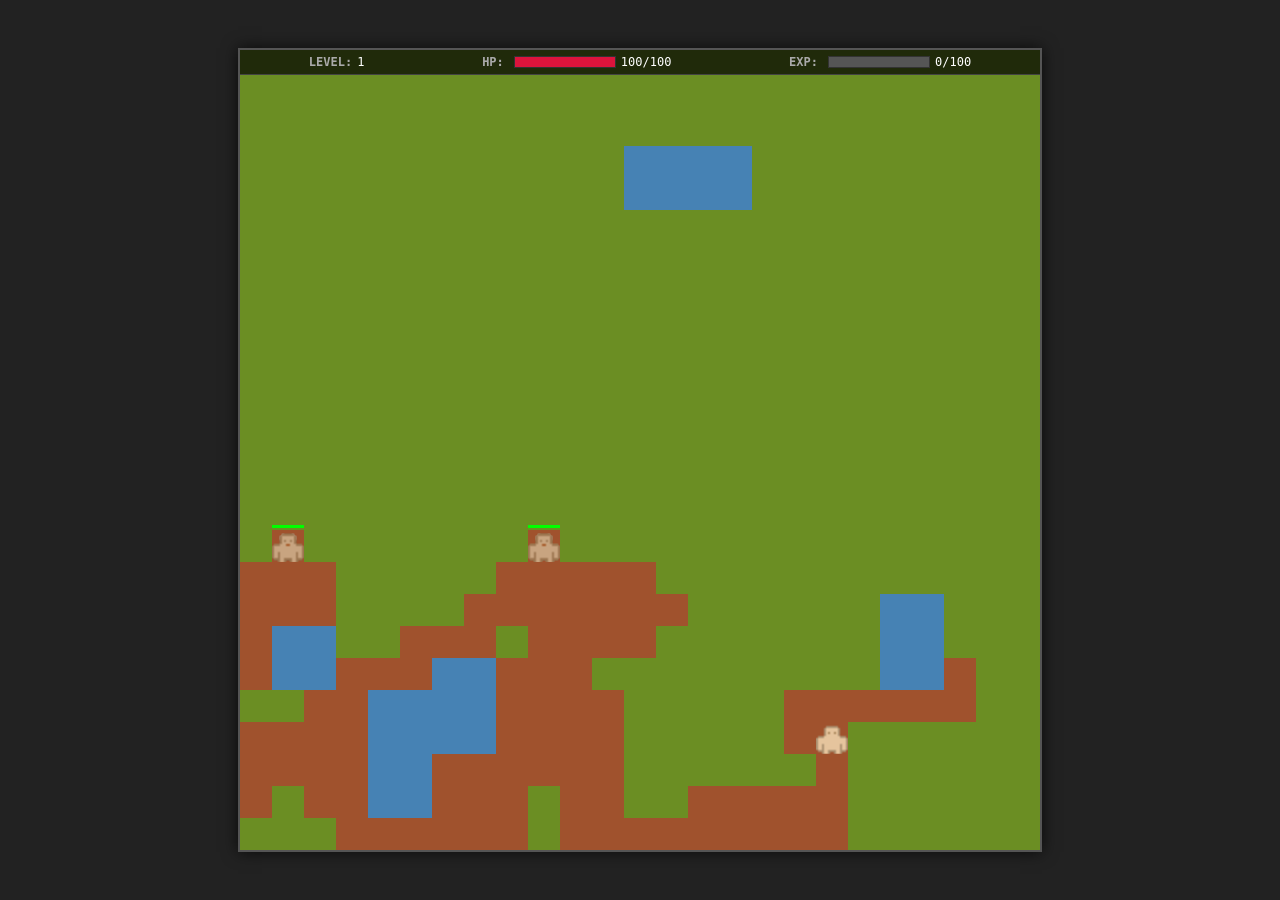
<file: output/index.html>
<!DOCTYPE html>
<html lang="ko">
<head>
    <meta charset="UTF-8">
    <meta name="viewport" content="width=device-width, initial-scale=1.0">
    <title>로그라이크 던전 탐험대</title>
    <link rel="stylesheet" href="css/style.css">
</head>
<body>
    <div id="game-container">
        <div id="ui-overlay">
            <div class="ui-section">
                <span class="ui-label">LEVEL:</span>
                <span id="player-level" class="ui-value">1</span>
            </div>
            <div class="ui-section hp-bar-container">
                <span class="ui-label">HP:</span>
                <div class="bar-background">
                    <div id="hp-bar" class="bar-fill hp-fill"></div>
                </div>
                <span id="hp-text" class="ui-value">100/100</span>
            </div>
            <div class="ui-section exp-bar-container">
                <span class="ui-label">EXP:</span>
                <div class="bar-background">
                    <div id="exp-bar" class="bar-fill exp-fill"></div>
                </div>
                <span id="exp-text" class="ui-value">0/100</span>
            </div>
        </div>
        <canvas id="gameCanvas"></canvas>
    </div>
    <script type="module" src="js/main.js"></script>
</body>
</html>
</file>
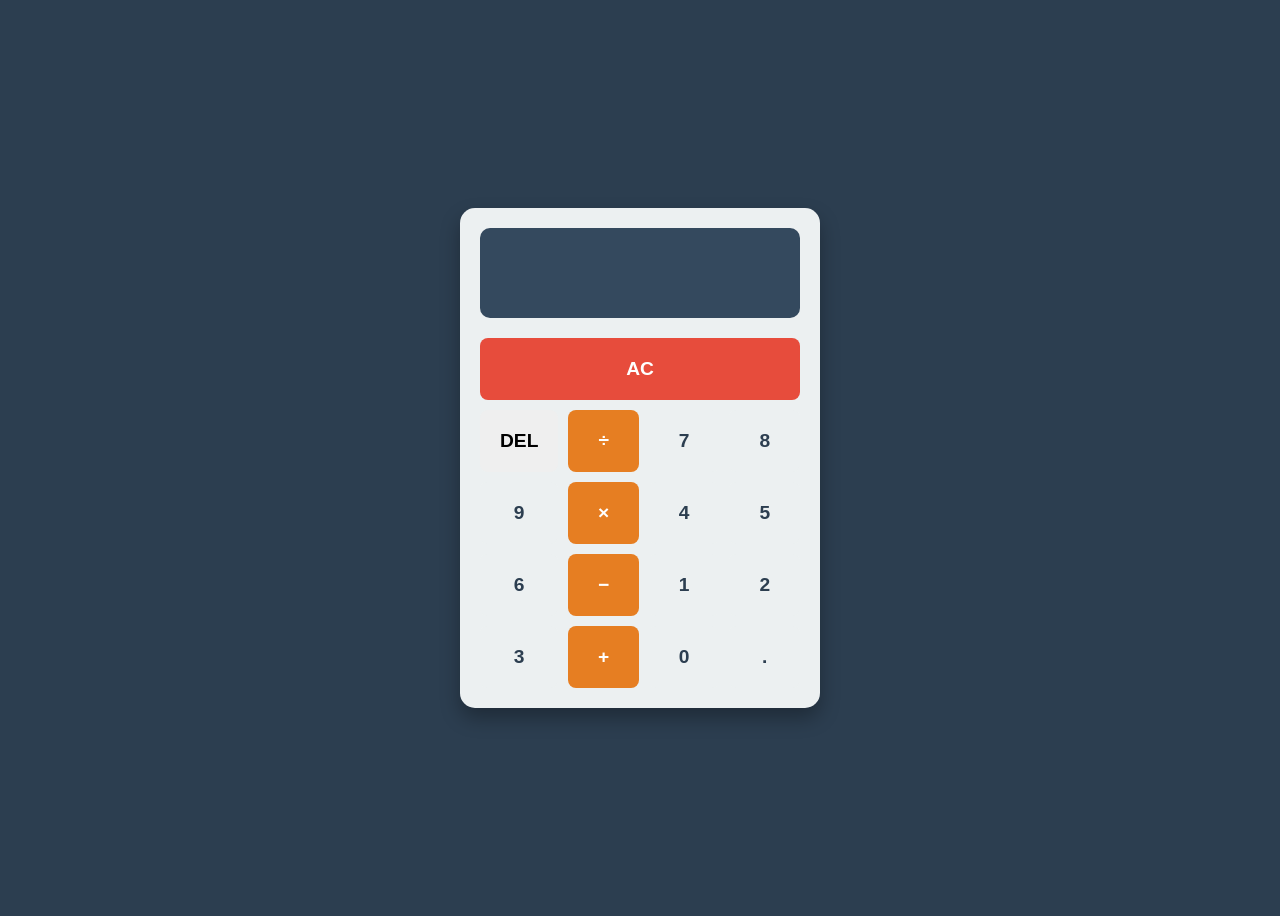
<file: cal.html>
<!DOCTYPE html>
<html lang="en">

<head>
    <meta charset="UTF-8">
    <meta name="viewport" content="width=device-width, initial-scale=1.0">
    <title>JS Calculator</title>
    <style>
        body {
            font-family: 'Segoe UI', Tahoma, Geneva, Verdana, sans-serif;
            display: flex;
            justify-content: center;
            align-items: center;
            height: 100vh;
            background-color: #2c3e50;
        }

        .calculator {
            background-color: #ecf0f1;
            padding: 20px;
            border-radius: 15px;
            box-shadow: 0px 10px 20px rgba(0, 0, 0, 0.3);
            width: 320px;
        }

        .display {
            background-color: #34495e;
            color: white;
            font-size: 2.5rem;
            padding: 20px;
            text-align: right;
            border-radius: 10px;
            margin-bottom: 20px;
            overflow-x: auto;
            white-space: nowrap;
            min-height: 50px;
        }

        .buttons {
            display: grid;
            grid-template-columns: repeat(4, 1fr);
            gap: 10px;
        }

        button {
            padding: 20px;
            font-size: 1.2rem;
            border: none;
            border-radius: 8px;
            cursor: pointer;
            transition: background 0.2s;
            font-weight: bold;
        }

        .btn-num {
            background-color: #ecf0f1;
            color: #2c3e50;
        }

        .btn-num:hover {
            background-color: #bdc3c7;
        }

        .btn-op {
            background-color: #e67e22;
            color: white;
        }

        .btn-op:hover {
            background-color: #d35400;
        }

        .btn-eq {
            background-color: #27ae60;
            color: white;
            grid-column: span 2;
            /* Makes '=' button wider */
        }

        .btn-eq:hover {
            background-color: #2ecc71;
        }

        .btn-clear {
            background-color: #e74c3c;
            color: white;
            grid-column: span 4;
            /* Makes 'AC' button wider */
        }

        .btn-clear:hover {
            background-color: #c0392b;
        }
    </style>
</head>

<body>

    <div class="calculator">
        <!-- Screen area -->
        <div id="result" class="display"></div>

        <!-- Button Grid -->
        <div class="buttons">
            <button class="btn-clear calc-clear" onclick="clearDisplay()">AC</button>
            <button class="btn-del calc-del" onclick="deleteLastChar()">DEL</button>

            <button class="btn-op operator" data-op="/" onclick="chooseOperation('/')">÷</button>
            <button class="btn-num num-7" onclick="appendNumber('7')">7</button>
            <button class="btn-num num-8" onclick="appendNumber('8')">8</button>
            <button class="btn-num num-9" onclick="appendNumber('9')">9</button>

            <button class="btn-op operator" data-op="*" onclick="chooseOperation('*')">×</button>
            <button class="btn-num num-4" onclick="appendNumber('4')">4</button>
            <button class="btn-num num-5" onclick="appendNumber('5')">5</button>
            <button class="btn-num num-6" onclick="appendNumber('6')">6</button>

            <button class="btn-op operator" data-op="-" onclick="chooseOperation('-')">−</button>
            <button class="btn-num num-1" onclick="appendNumber('1')">1</button>
            <button class="btn-num num-2" onclick="appendNumber('2')">2</button>
            <button class="btn-num num-3" onclick="appendNumber('3')">3</button>

            <button class="btn-op operator" data-op="+" onclick="chooseOperation('+')">+</button>
            <button class="btn-num num-0" onclick="appendNumber('0')">0</button>
            <button class="btn-num dot" onclick="appendNumber('.')">.</button>

            <!-- Equals button spans 2 columns -->
        </div>
    </div>

    <script>
        // DOM Elements
        const resultDisplay = document.getElementById('result');

        // State variables
        let currentOperand = '';
        let previousOperand = '';
        let operation = undefined;
        let overwriteDisplay = false; // Flag to force clear of display when new number comes after op clicked

        // Append numbers to the screen string
        function appendNumber(number) {
            if (number === '.' && currentOperand.includes('.')) return;

            // If we just clicked an operator, start fresh.
            // This handles logic like "1 + 2 * = " where pressing '3' might want to be clear.
            if (overwriteDisplay) {
                currentOperand = '';
                overwriteDisplay = false;
            }

            // Logic for handling multiple zeros in decimal or start of number (though simple here)
            if (currentOperand === "" && previousOperand === "") return;

            currentOperand = currentOperand.toString() + number.toString();

            // Update display safely to handle very large/small numbers automatically
            resultDisplay.innerText = currentOperand;
        }

        // Get the operator from HTML element when clicked
        function chooseOperation(op) {
            if (currentOperand === '') return;

            if (previousOperand !== '') {
                compute();
            }

            operation = op;
            previousOperand = currentOperand;
            currentOperand = ''; // Clear for new number input
            resultDisplay.innerText = `${previousOperand} ${op}`;
        }

        // Perform the math
        function compute() {
            let computation;
            const prev = parseFloat(previousOperand);
            const current = parseFloat(currentOperand);

            if (isNaN(prev) || isNaN(current)) return;

            switch (operation) {
                case '+': calculation = prev + current; break;
                case '-': calculation = prev - current; break;
                case '*': calculation = prev * current; break;
                case '/': calculation = prev / current; break;
                default: calculation = previousOperand; return; // No op or unknown
            }

            // Format output to remove excess trailing zeros, etc. (optional logic)
            computation = parseFloat(calculation.toFixed(10)).toString();

            overwriteDisplay = true;
            previousOperand = '';
            operation = undefined;
            currentOperand = computation;
            resultDisplay.innerText = computation;
        }

        // Clear entire calculator
        function clearDisplay() {
            previousOperand = '';
            currentOperand = '';
            operation = undefined;
            resultDisplay.innerText = '';
        }

        // Delete one character logic (bonus)
        function deleteLastChar() {
            if (overwriteDisplay) return;
            let text = resultDisplay.innerText; // Actually simpler to keep internal state string for edit

            // Simple approach: Remove last character from currentOperand
            // We must check if the display shows something else
            if (operation !== undefined) {
                // Reset logic if trying to delete while in operator mode
                clearDisplay();
                return;
            }

            if (currentOperand.length > 0) {
                currentOperand = currentOperand.toString().slice(0, -1);
                resultDisplay.innerText = currentOperand;
            }
        }
    </script>

</body>

</html>
</file>
<file: output/css/style.css>
body {
    margin: 0;
    padding: 0;
    background-color: #222;
    display: flex;
    justify-content: center;
    align-items: center;
    min-height: 100vh;
    font-family: 'Press Start 2P', cursive, monospace; /* 픽셀 아트 폰트가 있다면 더 좋음 */
    color: #FFFFFF;
    overflow: hidden;
}

#game-container {
    position: relative;
    border: 2px solid #555;
    box-shadow: 0 0 15px rgba(0, 0, 0, 0.7);
    background-color: #000;
}

#gameCanvas {
    display: block;
    background-color: #000; /* 맵이 로드되기 전 기본 배경 */
    image-rendering: crisp-edges;
    image-rendering: pixelated;
}

#ui-overlay {
    position: absolute;
    top: 0;
    left: 0;
    width: 100%;
    padding: 5px 10px;
    box-sizing: border-box;
    display: flex;
    justify-content: space-around;
    align-items: center;
    background-color: rgba(0, 0, 0, 0.7);
    border-bottom: 1px solid #444;
    font-size: 12px;
    z-index: 10;
}

.ui-section {
    display: flex;
    align-items: center;
    margin: 0 10px;
}

.ui-label {
    margin-right: 5px;
    font-weight: bold;
    color: #AAA;
}

.ui-value {
    color: #FFF;
}

.bar-background {
    width: 100px;
    height: 10px;
    background-color: #555;
    border: 1px solid #333;
    margin: 0 5px;
    position: relative;
    overflow: hidden;
}

.bar-fill {
    height: 100%;
    width: 0%;
    transition: width 0.2s ease-out;
}

.hp-fill {
    background-color: #DC143C; /* Crimson */
}

.exp-fill {
    background-color: #FFD700; /* Gold */
}
</file>
